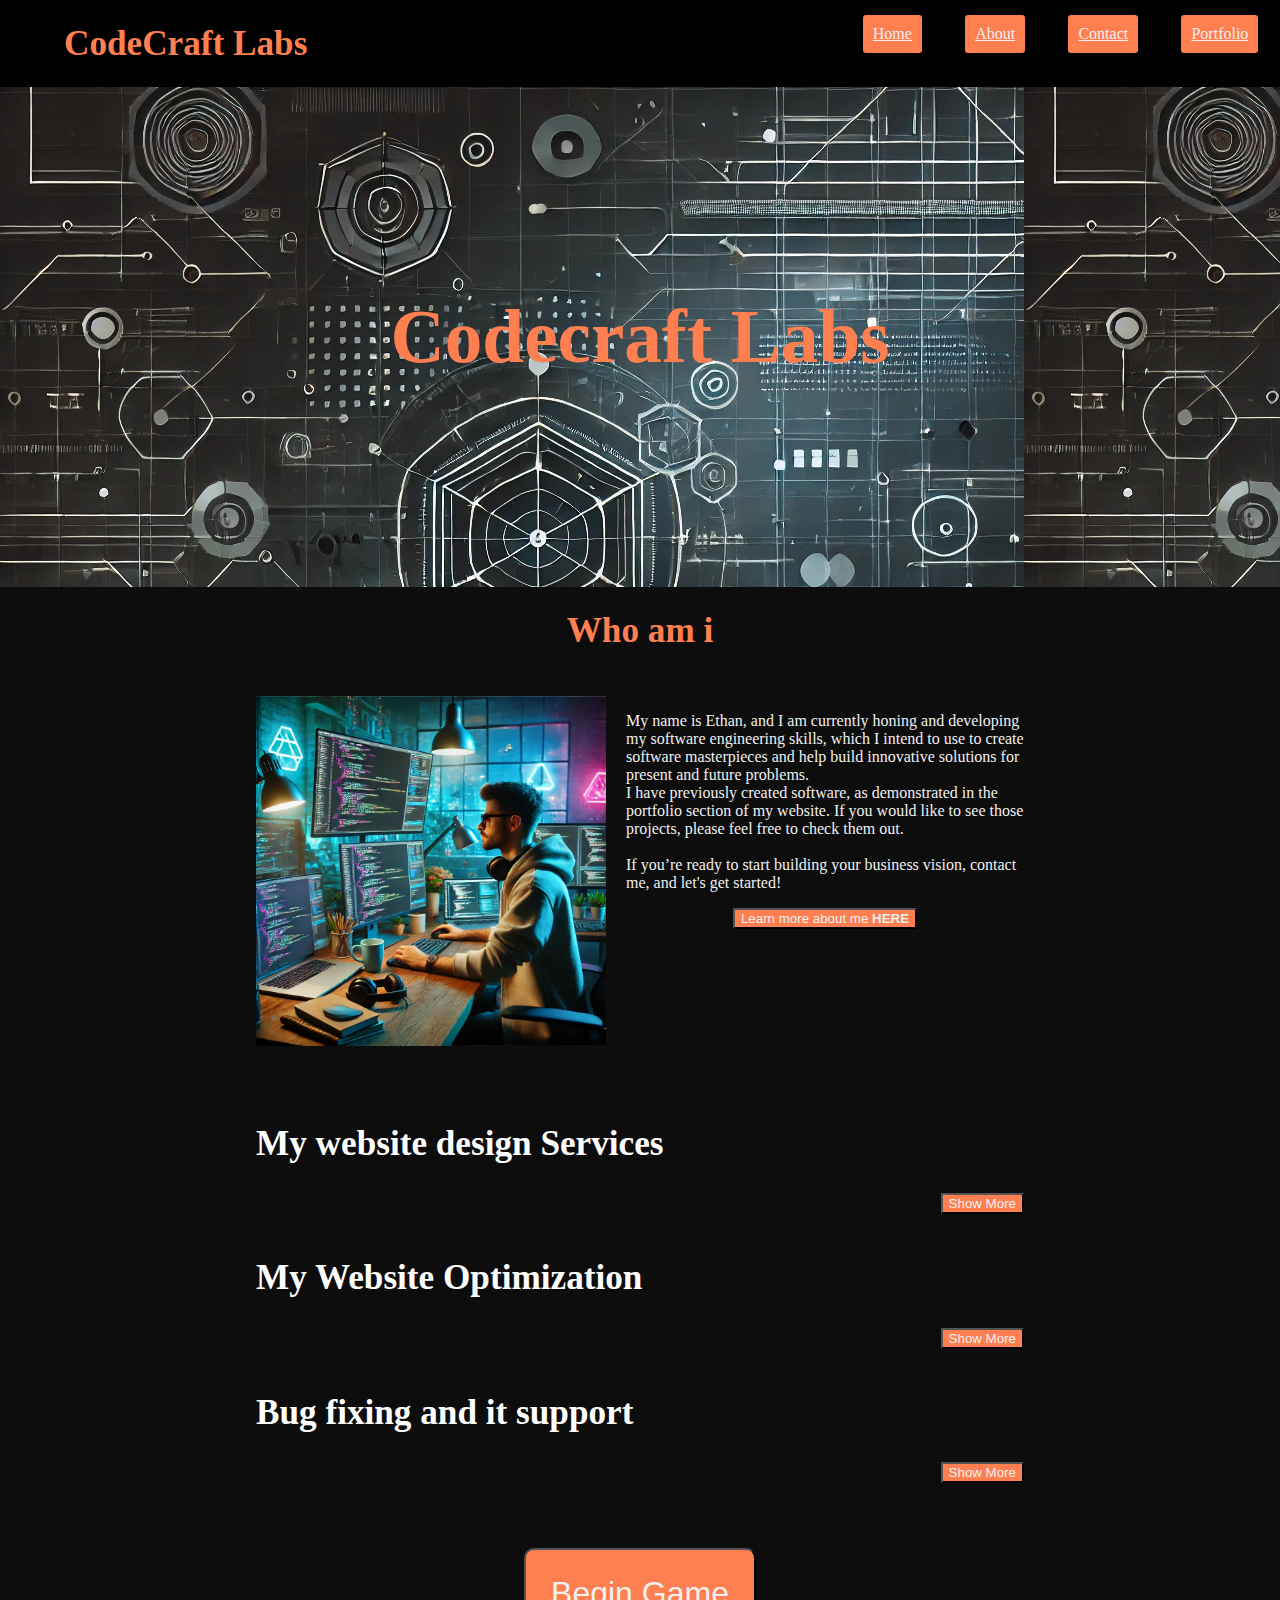
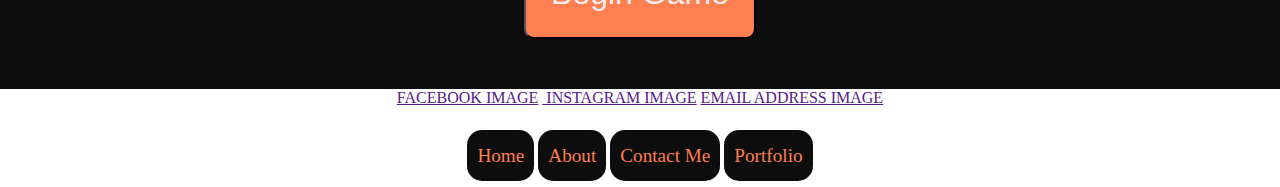
<file: index.html>
<!DOCTYPE html>
<html>
    <head>
        <title>CodeCraft Labs</title>
        <meta name="keywords" content="engineering,software,specialist"/>
        <meta name="description" content="Abreif oveview of projects and developments created and crafted by ethan slade"/>
        <meta name="viewport" content="width=device-width,initial-scale=1.0"/>
        <link rel="stylesheet" href="main.css"/>
        <script src="Main.js"></script>
    </head>
    <body>
        <!---NAVIGATION BAR SECTION USE FOR BASIC NAVIGATION-->
        <div class="navContainer">
        <h1 class="PageTitle">CodeCraft Labs</h1>
        <nav>
            <a href="/index.html">Home</a>
            <a href="/AboutMe.html">About</a>
            <a href="/Contact.html">Contact</a>
            <a href="/Portfolio.html">Portfolio</a>
        </nav>
        </div>
        <!--THIS SECTION IS A TITLE SECTION WHICH NEEDS TO HAVE ONE IMAGE FOLLOWED BY A COMPANY NAME IN THE MIDDLE COUPLE WITH WHAT WE DO 
        AND ALSO AN ENQUIRE NOW AND A HIRE US BUTTON-->
        <section>
            <div class="titleSection">
                <div class="titleSectionContent">
                    <h1>Codecraft Labs</h1>
                </div>
            </div>
        </section>

        <section>
            <h1 style="text-align: center;">Who am i </h1>
            <div class="aboutSelfContainer">
                <div>
                    <img src="/Developer photo.jpg" alt="Pcture of a devbeloepr at work">
                </div>
                <div class="aboutSelfContainerText">
                    <p>My name is Ethan, and I am currently honing and developing my software engineering skills, which I intend to use to create software masterpieces and help build innovative solutions for present and future problems.
                        <br>
                        I have previously created software, as demonstrated in the portfolio section of my website. If you would like to see those projects, please feel free to check them out.
                        <br>
                        <br>
                        If you’re ready to start building your business vision, contact me, and let's get started!</p>
                    <a href=""><button>Learn more about me <strong>HERE</strong></button></a>
                </div>
            </div>
        </section>

        <section>
        <div class="ServiceOptionsCluster">

            <div class="ServiceOption">
                <h2>My website design Services</h2>
                <div class="ServiceOptionDetails" id="webSiteDesignDetails">
                    <p><u><strong>Your sales won't gain traction without a firm grip </strong></u><br><br> Our website design services gives your buisness traction allowing you to launch your buisness into the digital world where you can reach out to customers and expand your buisness to new horizons.<br><br> take the first step with us to day whether you need a bespoke website tailoered to your needs or you ahve your own designs we can construct a website that suits you reach out to us.</p>
                </div>
                <button class="ShowMoreButton" onclick="ToggleServiceDetails(webSiteDesignDetails)">Show More</button>
            </div>

            <div class="ServiceOption">
                <h2>My Website Optimization</h2>
                <div class="ServiceOptionDetails" id="WebOptimization">
                    <p><u><strong>First impressions count – make yours fast and smooth</strong></u><br><br> Our website optimization service gives your business the boost it needs by ensuring your site is running like a well-oiled machine. From faster load times to a smoother user experience, we help your website perform at its best so you can keep visitors engaged and turning into customers.<br><br> Let us handle the fine-tuning while you focus on growing your business. Reach out today and see the difference optimization can make.</p>
                </div>
                <button  class="ShowMoreButton"onclick="ToggleServiceDetails(WebOptimization)">Show More</button>
            </div>

            <div class="ServiceOption">
                <h2>Bug fixing and it support</h2>
                <div class="ServiceOptionDetails" id="webFixing">
                    <p><u><strong>Every bug is a bump in the road – let us clear the way</strong></u><br><br> Our bug fixing service is here to keep your website running smoothly by squashing those pesky bugs that hold your site back. Whether it’s a small glitch or a major issue, we’ll fix it fast, so you can stay focused on what really matters—your business.<br><br> Let’s get rid of those roadblocks together. Reach out to us and we’ll make sure your site is as flawless as it should be.</p>
                </div>
                <button class="ShowMoreButton" onclick="ToggleServiceDetails(webFixing)">Show More</button>
            </div>
        
        </div>
        </section>

        <!---THIS IS THE GAME WE ARE GOING TO DO HIGHER OR LOWER-->
        <div class="gameUserEnter">
        <button onclick="BeginGame()" class="beginGameButton">Begin Game</button>
        </div>


        <div class="gameUserInterface" id="gameInterface"> 
        <h1>WELCOME TO THE HIGHER OR LOWER GAME</h1>
        <P>Guess the number i am thinking between <strong>1-100</strong> and tell me what it is you have 5 lives  Get as high a score you can <br> Good luck</P>
        <section>
            <input type="number" required id="answer" max="100" min="0" ><button onclick="CheckNumber()">Enter</button>
            <p id="result"></p>
            <button onclick="restartGame()">Restart</button>
        </section>
        </div>

        <div class="footerContainer">
            <div class="footerContainerSocial">
                <a href=""><img>FACEBOOK IMAGE</a>
                <a href=""><img> INSTAGRAM IMAGE</a>
                <a href=""><img>EMAIL ADDRESS IMAGE</a>
            </div>
            <br>
            <div class="footerContainerLink">
            <a href="/index.html">Home</a>
            <a href="/AboutMe.html">About</a>
            <a href="/Contact.html">Contact Me</a>
            <a href="/Portfolio.html">Portfolio</a>
            </div>
        </div>



    </body>
    <footer>

    </footer>
</html>
</file>
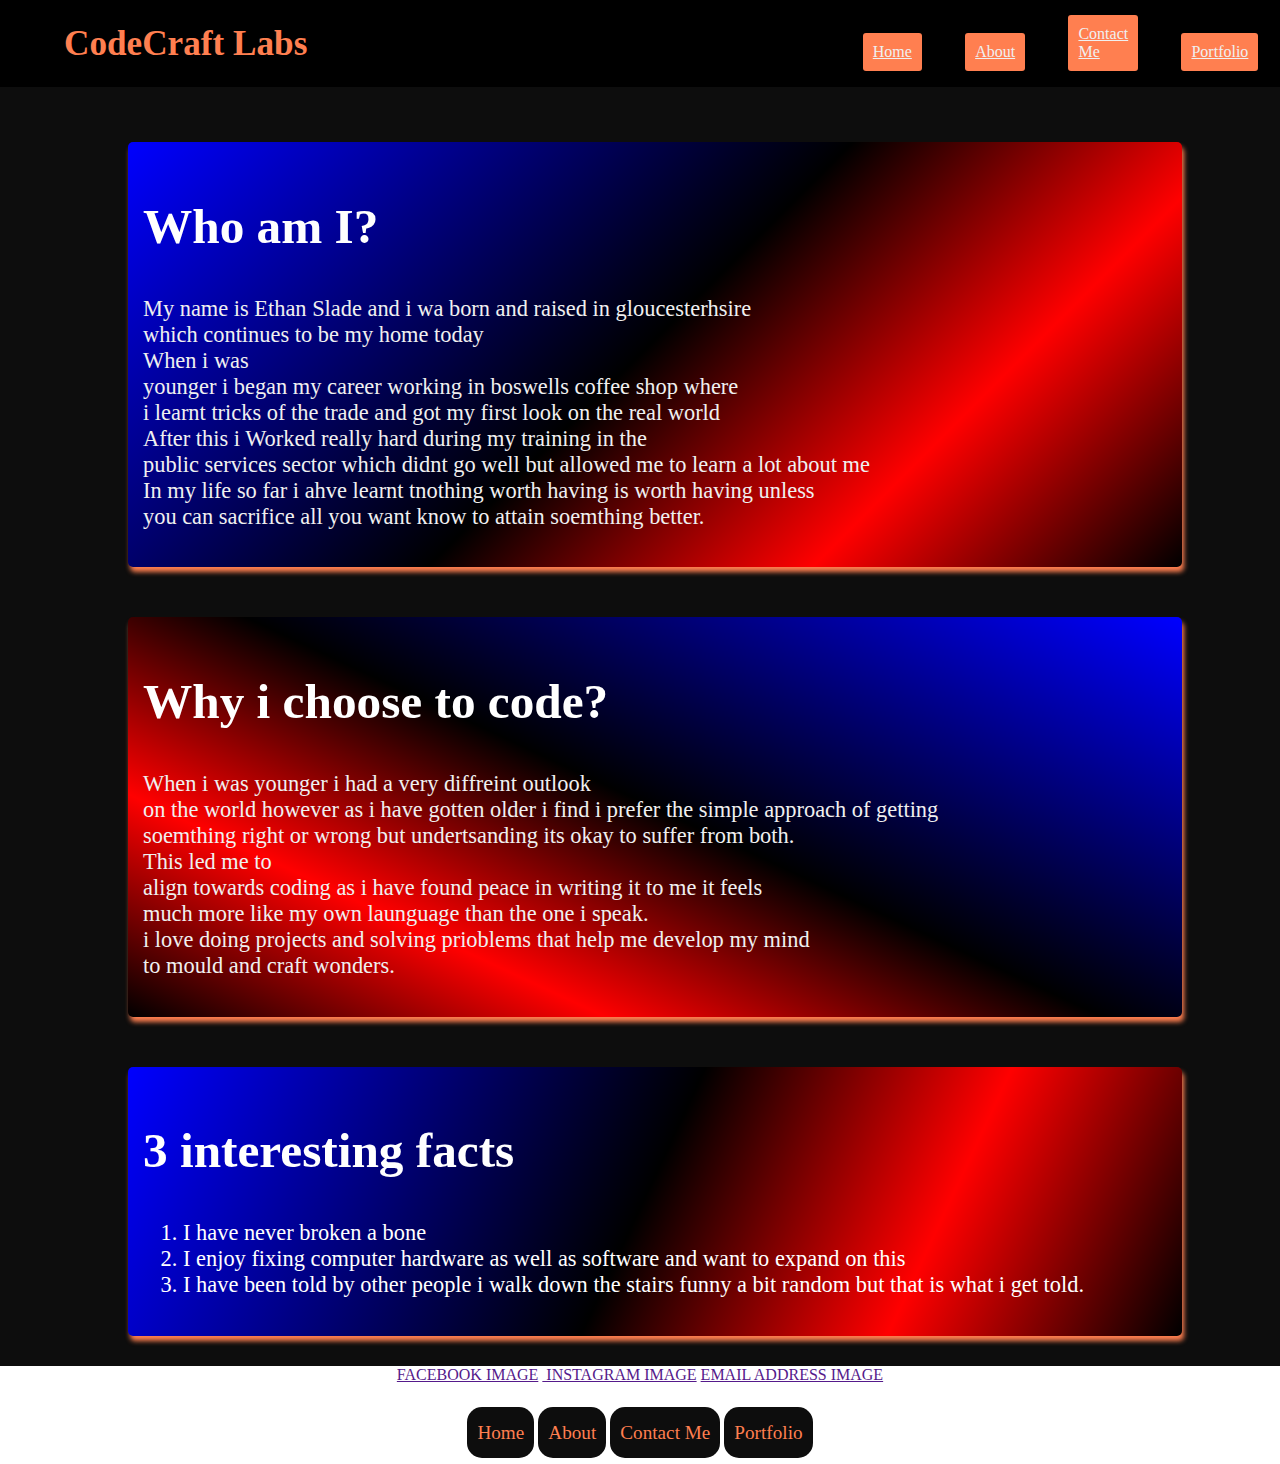
<file: AboutMe.html>
<!DOCTYPE html>
<html>
    <head>
        <title>CodeCraft Labs</title>
        <meta name="keywords" content="engineering,software,specialist"/>
        <meta name="description" content="Abreif oveview of projects and developments created and crafted by ethan slade"/>
        <meta name="viewport" content="width=device-width, initial-scale=1.0">
        <link rel="stylesheet" href="main.css"/>
        <script src="Main.js"></script>
    </head>
    <body>
        <!---NAVIGATION BAR SECTION USE FOR BASIC NAVIGATION-->
        <div class="navContainer">
        <h1 class="PageTitle">CodeCraft Labs</h1>
        <nav>
            <a href="/index.html">Home</a>
            <a href="/AboutMe.html">About</a>
            <a href="/Contact.html">Contact Me</a>
            <a href="/Portfolio.html">Portfolio</a>
        </nav>
        </div>

    <section>
    <div class="contentBlockItems">
    <!---THE FOLLOWING IS WHO I AM -->
         

        <div class="contentBlock-1">
            <div>
            <h2>Who am I?</h2>
            <p>My name is Ethan Slade and i wa born and raised in gloucesterhsire <br> which continues to be my home today <br>
            When i was<br> younger i began my career working in boswells coffee shop where <br> i learnt tricks of the trade and got my first look on the real world <br>
            After this i Worked really hard during my training in the <br> public services sector which didnt go well but allowed me to learn a lot about me<br>
            In my life so far i ahve learnt tnothing worth having is worth having unless  <br>you can sacrifice all you want know to attain soemthing better.</p>
            </div>

        </div>

        <!---THE FOLLOWING IS WHY I DO CODING -->
        <div class="contentBlock-2">
            <div>
            <h2>Why i choose to code?</h2>
            <p>When i was younger i had a very diffreint outlook<br> on the world however as i have gotten older i find i prefer the simple approach of getting <br>soemthing right or wrong but undertsanding its okay to suffer from both.<br>
                This led me to<br> align towards coding as i have found peace in writing it to me it feels <br>much more like my own launguage than the one i speak. <br>i love doing projects and solving prioblems that help me develop my mind <br> to mould and craft wonders.
            </p>
            </div>
        </div>

        <!---THE FOLLOWING IS 3 INTERESTING FACTS -->
        <div class="contentBlock-3">
            <div>
                <h2>3 interesting facts</h2>
                <ol>
                    <li>I have never broken a bone</li>
                    <li>I enjoy fixing computer hardware as well as software and want to expand on this</li>
                    <li>I have been told by other people i walk down the stairs funny a bit random but that is what i get told.</li>
                </ol>
                </div>
        </div>


    </div>
    </section>


  
        
        <div class="footerContainer">
            <div class="footerContainerSocial">
                <a href=""><img>FACEBOOK IMAGE</a>
                <a href=""><img> INSTAGRAM IMAGE</a>
                <a href=""><img>EMAIL ADDRESS IMAGE</a>
            </div>
            <br>
            <div class="footerContainerLink">
                <a href="/index.html">Home</a>
                <a href="/AboutMe.html">About</a>
                <a href="/Contact.html">Contact Me</a>
                <a href="/Portfolio.html">Portfolio</a>
            </div>
        </div>



    </body>
    <footer>

    </footer>
</html>
</file>
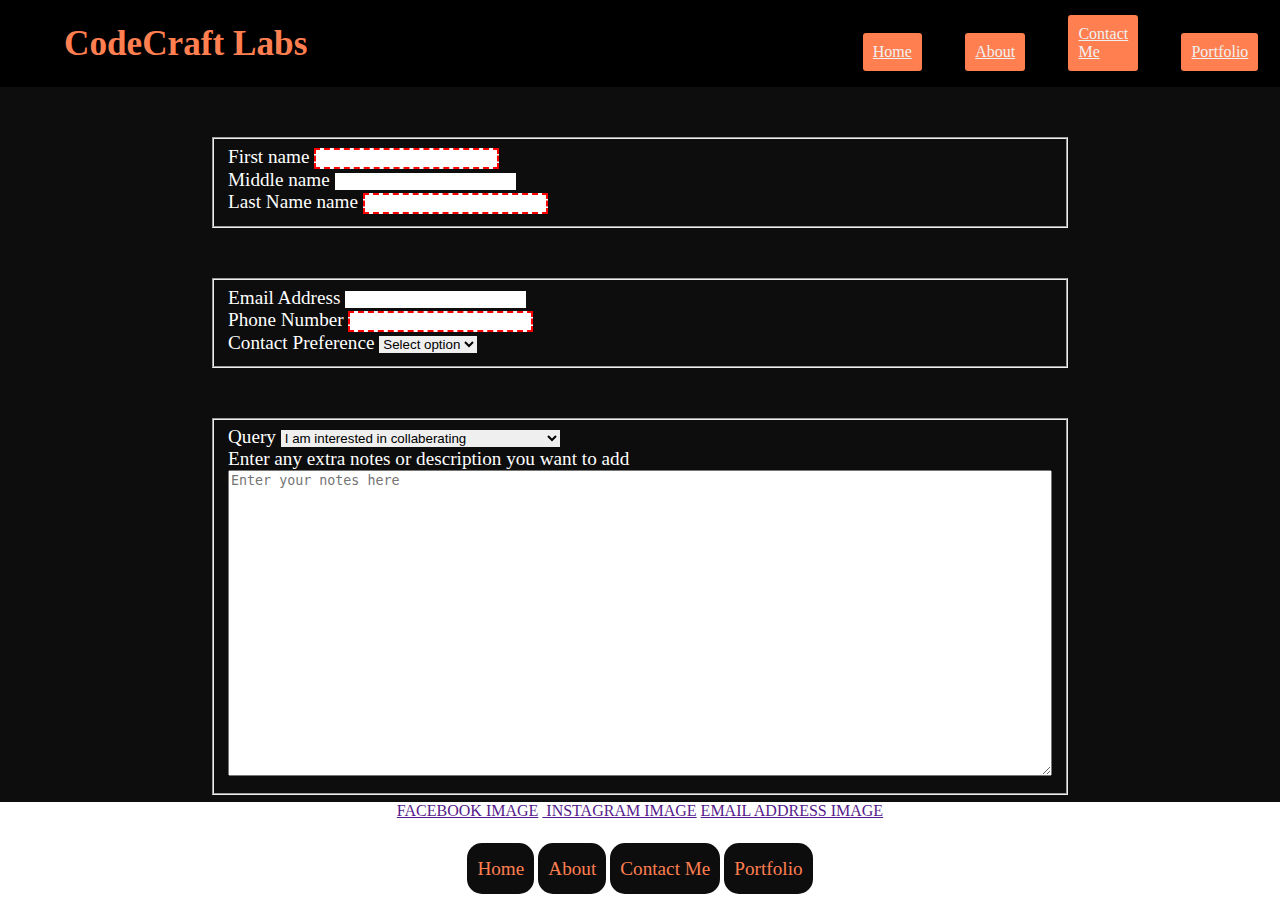
<file: Contact.html>
<!DOCTYPE html>
<html>
    <head>
        <title>CodeCraft Labs</title>
        <meta name="keywords" content="engineering,software,specialist"/>
        <meta name="description" content="Abreif oveview of projects and developments created and crafted by ethan slade"/>
        <meta name="viewport" content="width=device-width,initial-scale=1.0"/>
        <link rel="stylesheet" href="main.css"/>
        <script src="Main.js"></script>
    </head>
    <body>
        <!---NAVIGATION BAR SECTION USE FOR BASIC NAVIGATION-->
        <div class="navContainer">
        <h1 class="PageTitle">CodeCraft Labs</h1>
        <nav>
            <a href="/index.html">Home</a>
            <a href="/AboutMe.html">About</a>
            <a href="/Contact.html">Contact Me</a>
            <a href="/Portfolio.html">Portfolio</a>
        </nav>
        </div>

        <!---THIS EECTION IS FOR THE CONTACT FORM AND ITS CONTAINERS-->
        <div class="contactForm">
            <form form="ContactUs">
            <!---this first section is peronal details name first & last as well as title-->
            <div class="PeronalDetailsSection">
                <fieldset>
                <label for="Firstname">First name</label>
                <input class="ContactFormField" type="text" required maxlength="20" id="Firstname">
                <br>
                <label for="Middlename">Middle name</label>
                <input class="ContactFormField" type="text" maxlength="20" id="Middlename">
                <br>
                <label for="Lastname">Last Name name</label>
                <input class="ContactFormField" type="text" required maxlength="20" id="Lastname">
                </fieldset>
            </div>

            <!--this section will be useed for the contact information of customer-->
            <div class="ContactDetailsSection">
                <fieldset>
                    <label for="Emailaddress">Email Address</label>
                    <input class="ContactFormField" type="email" minlength="1" maxlength="25" id="Emailaddress">
                    <br>
                    <label for="Phonenumber">Phone Number</label>
                    <input class="ContactFormField" type="number" required minlength="1" maxlength="10" id="Phonenumber">
                    <br>
                    <label for="Contactpreference">Contact Preference</label>
                    <select class="ContactFormField" name="Contactpreference" id="Contactpreference">
                        <option value="" selected>Select option</option>
                        <option value="Morning">Morning</option>
                        <option value="Afternoon">Afternoon</option>
                    </select>
                </fieldset>

            </div>

            <!--this section will contain the general query in question and what if any comments they would like to add-->
            <div class="QuerySectionDetails">
                <fieldset>
                    <label for="Query">Query</label>
                    <select class="ContactFormField" name="Query" id="Query">
                        <option value="collaberating">I am interested in collaberating</option>
                        <option value="websiteBuilding">I need a website</option>
                        <option value="pricing">I would like to know more in terms of pricing</option>
                        <option value="meeting">I would like a meeting</option>
                        <option value="other">other</option>
                    </select>
                    <br>
                    <label for="Description">Enter any extra notes or description you want to add</label>
                    <br>
                    <textarea spellcheck="true" class="DescriptionextArea" form="ContactUs" type="text" id="Description" area name="Description" maxlength="200" cols="100" rows="20" placeholder="Enter your notes here" ></textarea>
                </fieldset>

            </div>
            <input type="button" onclick="submitForm()" id="Submit" value="Submit Form">
            </form>
            
        </div>
    
































        <div class="footerContainer-ContactForm">
            <div class="footerContainerSocial">
                <a href=""><img>FACEBOOK IMAGE</a>
                <a href=""><img> INSTAGRAM IMAGE</a>
                <a href=""><img>EMAIL ADDRESS IMAGE</a>
            </div>
            <br>
            <div class="footerContainerLink">
                <a href="/index.html">Home</a>
                <a href="/AboutMe.html">About</a>
                <a href="/Contact.html">Contact Me</a>
                <a href="/Portfolio.html">Portfolio</a>
            </div>
        </div>



    </body>
    <footer>

    </footer>
</html>
</file>
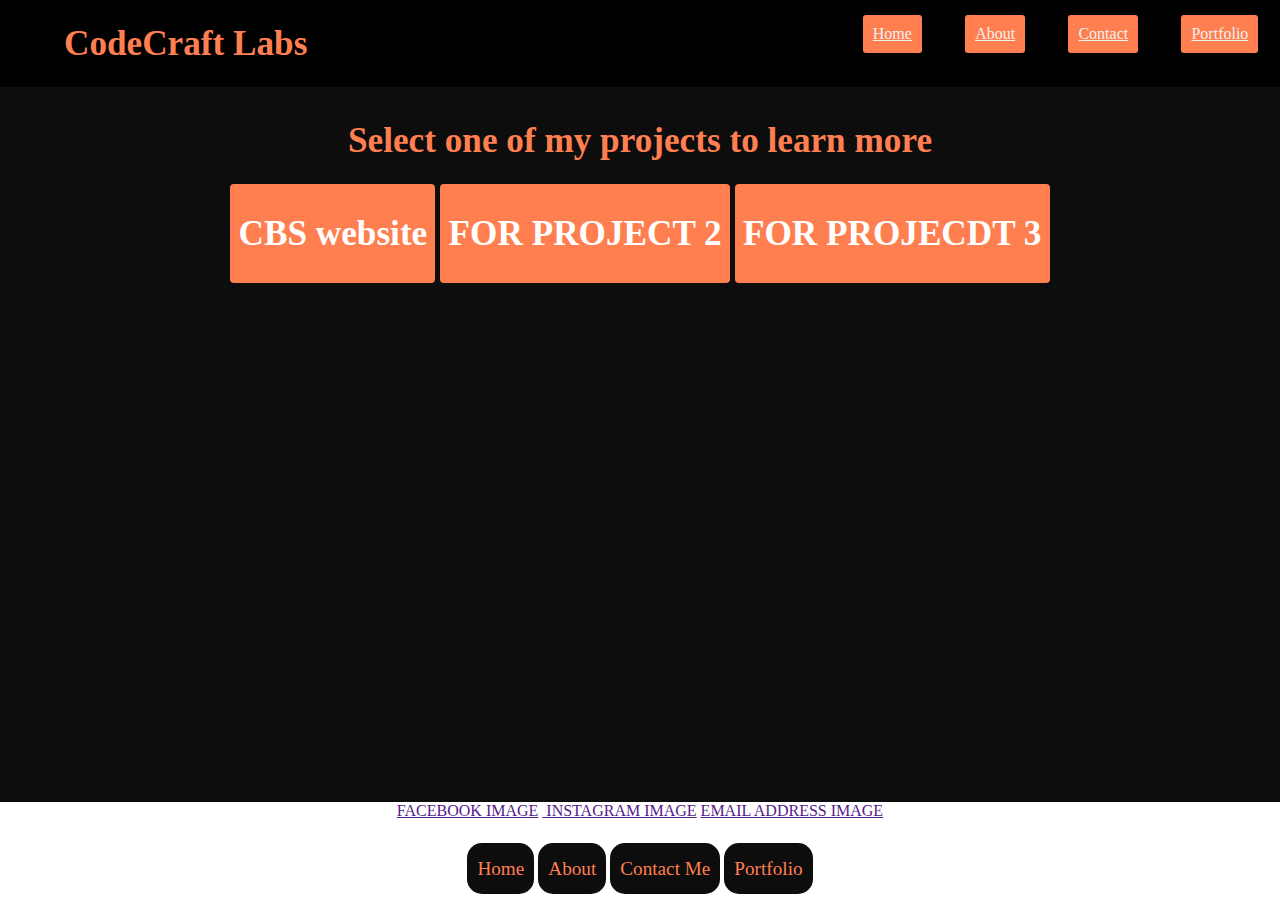
<file: Portfolio.html>
<!DOCTYPE html>
<html>
    <head>
        <title>CodeCraft Labs</title>
        <meta name="keywords" content="engineering,software,specialist"/>
        <meta name="description" content="Abreif oveview of projects and developments created and crafted by ethan slade"/>
        <meta name="viewport" content="width=device-width,initial-scale=1.0"/>
        <link rel="stylesheet" href="main.css"/>
        <script src="Main.js"></script>
    </head>
    <body>
        <!---NAVIGATION BAR SECTION USE FOR BASIC NAVIGATION-->
        <div class="navContainer">
        <h1 class="PageTitle">CodeCraft Labs</h1>
        <nav>
            <a href="/index.html">Home</a>
            <a href="/AboutMe.html">About</a>
            <a href="/Contact.html">Contact</a>
            <a href="/Portfolio.html">Portfolio</a>
        </nav>
        </div>
        
        <div class="selected__portfolio">
            <div class="portfolio-option" id="CBS_Website">
                <h2>Coventry Building Society Website</h2>
                <p> for this project id evleoped and made a coventry building society savings page <br>
                i created this using a wide range of html and css techniques which allowed me to practice and gain a deeper undertsanding into practical programming launguage application. <br>
                this tooks everal months of plaaning to build and required a large amoutn of hours in ordert to build and learn.</p>
                <a>Check Out the code</a>

            </div>
            <div class="portfolio-option" id="project2">
                <h2>testing text</h2>
                <p>FOR PROJECT 2</p>
                <a>NULL LINK</a>
            </div>
            <div class="portfolio-option" id="project3">
                <h2>testing text</h2>
                <p>FOR PROJECDT 3</p>
                <a>NULL LINK</a>

            </div>

        </div>

<div class="selectioncontentPosition">
        <h1 class="Portfolio_selection_header">Select one of my projects to learn more</h1>

        <div class="project_Selection">
            <div class="selectionOption" onclick="ProjectSelector(CBS_Website)">
                <h2>CBS website</h2>
            </div>
            <div class="selectionOption" onclick="ProjectSelector(project2)">
                <h2>FOR PROJECT 2</h2>
            </div>
            <div class="selectionOption" onclick="ProjectSelector(project3)">
                <h2>FOR PROJECDT 3</h2>
            </div>
        </div>
    </div>
        
        <div class="footerContainer-ContactForm">
            <div class="footerContainerSocial">
                <a href=""><img>FACEBOOK IMAGE</a>
                <a href=""><img> INSTAGRAM IMAGE</a>
                <a href=""><img>EMAIL ADDRESS IMAGE</a>
            </div>
            <br>
            <div class="footerContainerLink">
                <a href="/index.html">Home</a>
                <a href="/AboutMe.html">About</a>
                <a href="/Contact.html">Contact Me</a>
                <a href="/Portfolio.html">Portfolio</a>
            </div>
        </div>



    </body>
    <footer>

    </footer>
</html>
</file>
<file: main.css>
body{
    margin: 0px;
    background-color:#0D0D0D ;
}
p{
    color:#F0F0F0;
    font-family: Roboto; 
}
.mainText{
    color:#F0F0F0;
    font-family: Roboto;
}
button{
    background-color:#FF7F50;
    color: #F0F0F0;
}
.KeyText{
    color:#FF7F50;
    font-family:Poppins;
    font-size: 1.2em;
}
h1, h2, h3, h4, h5, h6{
    color:#FF7F50;
    font-family:Poppins;
    font-size: 2.2em;
}

/*THE FOLLOWING IS FOR THE NAVIGATION TAB WITH THE DIRECTORY AND TITLE*/
.navContainer{
    display: flex;
    align-items: flex-start;
    position: sticky;
    top: 0px;
    background-color: black;
}
.PageTitle{
    width: 60%;
    color:#FF7F50;
    font-family:poppins;
    padding-left: 5%;
    font-size: 2.2em;
  
}
nav {
    display: flex;
    align-items: flex-end;
    justify-content: flex-end;
    padding: 15px;
    padding-right: 0px;
    flex-grow: 2;
}
nav a {
    background-color:#FF7F50;
    color: #F0F0F0;
    padding: 10px;
    margin-left: 5%;
    margin-right: 5%;
    border-radius: 3px;
}
nav a:hover{
    transform: scale(1.5, 1.5);
}

@media only screen and (max-width:958px) {
    nav {
        display: flex;
        flex-direction: column;
        justify-content: space-between;
        align-items: flex-end;
        padding: 15px;
    }
    .navContainer{
        display: flex;
        align-items: flex-start;
        justify-content: space-between;
    }
    nav a {
        margin-top: 3px;
        margin-bottom:  3px;
    }
    .PageTitle{
        font-size: 5.2em;
    }
    
    .aboutSelfContainer{
        display: flex;
        flex-direction: column;
        justify-content: space-between;
        margin: 45px 20%;
    }
    .aboutSelfContainer div img{
        width: 100%;
        
    }

    
}

/*the following is the image section with a small intro a hire me and contact me button as well*/

.titleSection{
    width: 100%;
    height: 500px;
    background-image: url(background\ image.jpg);
    display: flex;
    align-items: center;
    justify-content: center;
}

.titleSectionContent{
    align-self: center;
    justify-content: center;
}
.titleSectionContent h1{
    text-align: center;
    color:#FF7F50;
    font-family:Poppins;
    font-size: 4.7em;
}


.titleSectionContactButtons{
    display: flex;
    justify-content: space-evenly;
    align-items: center;
    width: 100%;
    align-items: center;
    justify-content: space-evenly;
}
.titleSectionContactButtonsIndividual{
    padding: 20px;
    font-size: larger;
    border-radius: 5px;
}

/*about self container css and styling*/
.aboutSelfContainer{
    display: flex;
    justify-content: space-between;
    margin: 45px 20%;

}
.aboutSelfContainer div img{
    width: 350px;
    padding: right 20px;
}
.aboutSelfContainer .aboutSelfContainerText{
    display: flex;
    flex-direction: column;
    align-items: center;
    padding-left: 20px;
}


/*Services text and header*/
.ServiceOption{
    display: flex;
    margin: 15px 20%;
    flex-flow: column wrap;
}
.ServiceOption button {
    align-self: flex-end;
    justify-content: center;
}
.ServiceOptionDetails{
    display: none;
}

/*Game display and text*/
.gameUserInterface{
    display: none;
    flex-direction: column;
    align-items: center;
    justify-content: center;
    margin-top: 25px;
    margin-bottom: 25px;
}

.ShowMoreButton:hover{
    transform: scale(2, 2);
}

.gameUserEnter{
    display: flex;
    flex-direction: column;
    align-items: center;
    justify-content: center;
}
.gameUserEnter button{
    margin: 50px 20%;
    font-size: xx-large;
    padding: 25px;
    border-radius: 10px;
}

.footerContainer{
    background-color: white;
    display: flex;
    
    
    bottom: 0px;
    width: 100%;
    flex-direction: column;
    align-items: center;
    padding-bottom: 20px;
    margin-bottom: 0px;

}
.footerContainerLink a{
    text-decoration: none;
    color:#FF7F50;
    padding: 15px 10px;
    font-size: larger;
    background-color: #0D0D0D;
    border-radius: 15px;
}

.footerContainerSocial{
    justify-self: flex-end;
    align-items: center;
    margin-bottom: 20px;
}

.footerContainerLink a:hover{
    box-shadow: grey 1px 2px 5px ;
}

/*This is for the about me styling nothing more*******************************************************/

.contentBlockItems{
    display: flex;
    flex-direction: column;
    justify-content: space-between;
    align-items: flex-start;
    color: #0D0D0D;
    font-size: 1.4em;
    width: 80%;
    margin: 5px 10%;
}
.contentBlock-1{
    background-color: black;
    /*border-color: #0D0D0D;*/
    background-image: linear-gradient(-45deg, black 0%, red 25%, black 51%, blue 100%);
    animation: 5s ease infinite;
    animation-name: AnimatedBG;
    border-radius: 5px;
    border: 1px;
    padding: 15px;
    box-shadow: #FF7F50 2px 5px 5px;
    margin-top: 50px;
    width: 100%;

}
.contentBlock-2{
    background-color: black;
    border-color: #0D0D0D;
    background-image: linear-gradient(25deg, black 0%, red 25%, black 51%, blue 100%);
    border-radius: 5px;
    border: 1px;
    padding: 15px;
    box-shadow: #FF7F50 2px 5px 5px;
    margin-top: 50px;
    width: 100%;
    
}
.contentBlock-3{
    background-color: black;
    border-color: #0D0D0D;
    border-radius: 5px;
    background-image: linear-gradient(-65deg, black 0%, red 25%, black 51%, blue 100%);
    border: 1px;
    padding: 15px;
    box-shadow: #FF7F50 2px 5px 5px;
    margin-top: 50px;
    width: 100%;
    margin-bottom: 25px ;
    color: white;
}
.beginGameButton:hover {
    background-image: linear-gradient(-65deg, black 0%, black 25%, black 51%, blue 100%);
    transform: rotate(10deg);
}

@keyframes AnimatedBG {
    0% {
        background-position: 20% 50%;
    }
    50% {
        background-position: 100% 50%;
    }
    100% {
        background-position: 0% 50%;
    }
}


/*CONTACT FROM CSS*/
.contactForm{
    color: white;
    display: flex;
    align-items: center;
    justify-content: center;
    padding-top: 25px;
    padding-bottom: 25px;
}
.ContactDetailsSection{
    font-size: larger;
    padding-top: 25px;
    padding-bottom: 25px;
}
.PeronalDetailsSection{
    font-size: larger;
    padding-top: 25px;
    padding-bottom: 25px;
}
.QuerySectionDetails{
    font-size: larger;
    padding-top: 25px;
    padding-bottom: 25px;
}

.footerContainer-ContactForm{
position: fixed;
left: 0;
bottom: 0;
width: 100%;
background-color: white;
display: flex;
bottom: 0px;
width: 100%;
flex-direction: column;
align-items: center;
padding-bottom: 20px;
margin-bottom: 0px;
}
.ContactFormField:valid{
    border: 2px green; 
}
.ContactFormField:invalid{
    color: red;
    border: red 2px dashed;

}


/*for use on p[ortfolio sel;ection device*/

.selectioncontentPosition{
    position:absolute;
    top: 250;
    width: 80%;
    margin: 10px 10%;
}
.project_Selection{
    display: grid;
    grid-template-columns: auto auto auto;
    grid-template-rows: auto auto auto;
    margin: 10px 10%;
    grid-gap: 5px 5px ;
}
.Portfolio_selection_header{
    text-align: center;
}
.selectionOption{
    border: #F0F0F0;
    background-color: #FF7F50;
    color: white;
    text-align: center;
    border-radius: 4px;
}
.selectionOption h1,h2,h3,h4,h5,h6{
    color: white;
}
.selectionOption:hover{
    background-color: blue;
    text-shadow: #0D0D0D 2px 1px 3px;
}

.selected__portfolio{
   text-align: center;
}
.portfolio-option{
    display: none;
}
</file>
